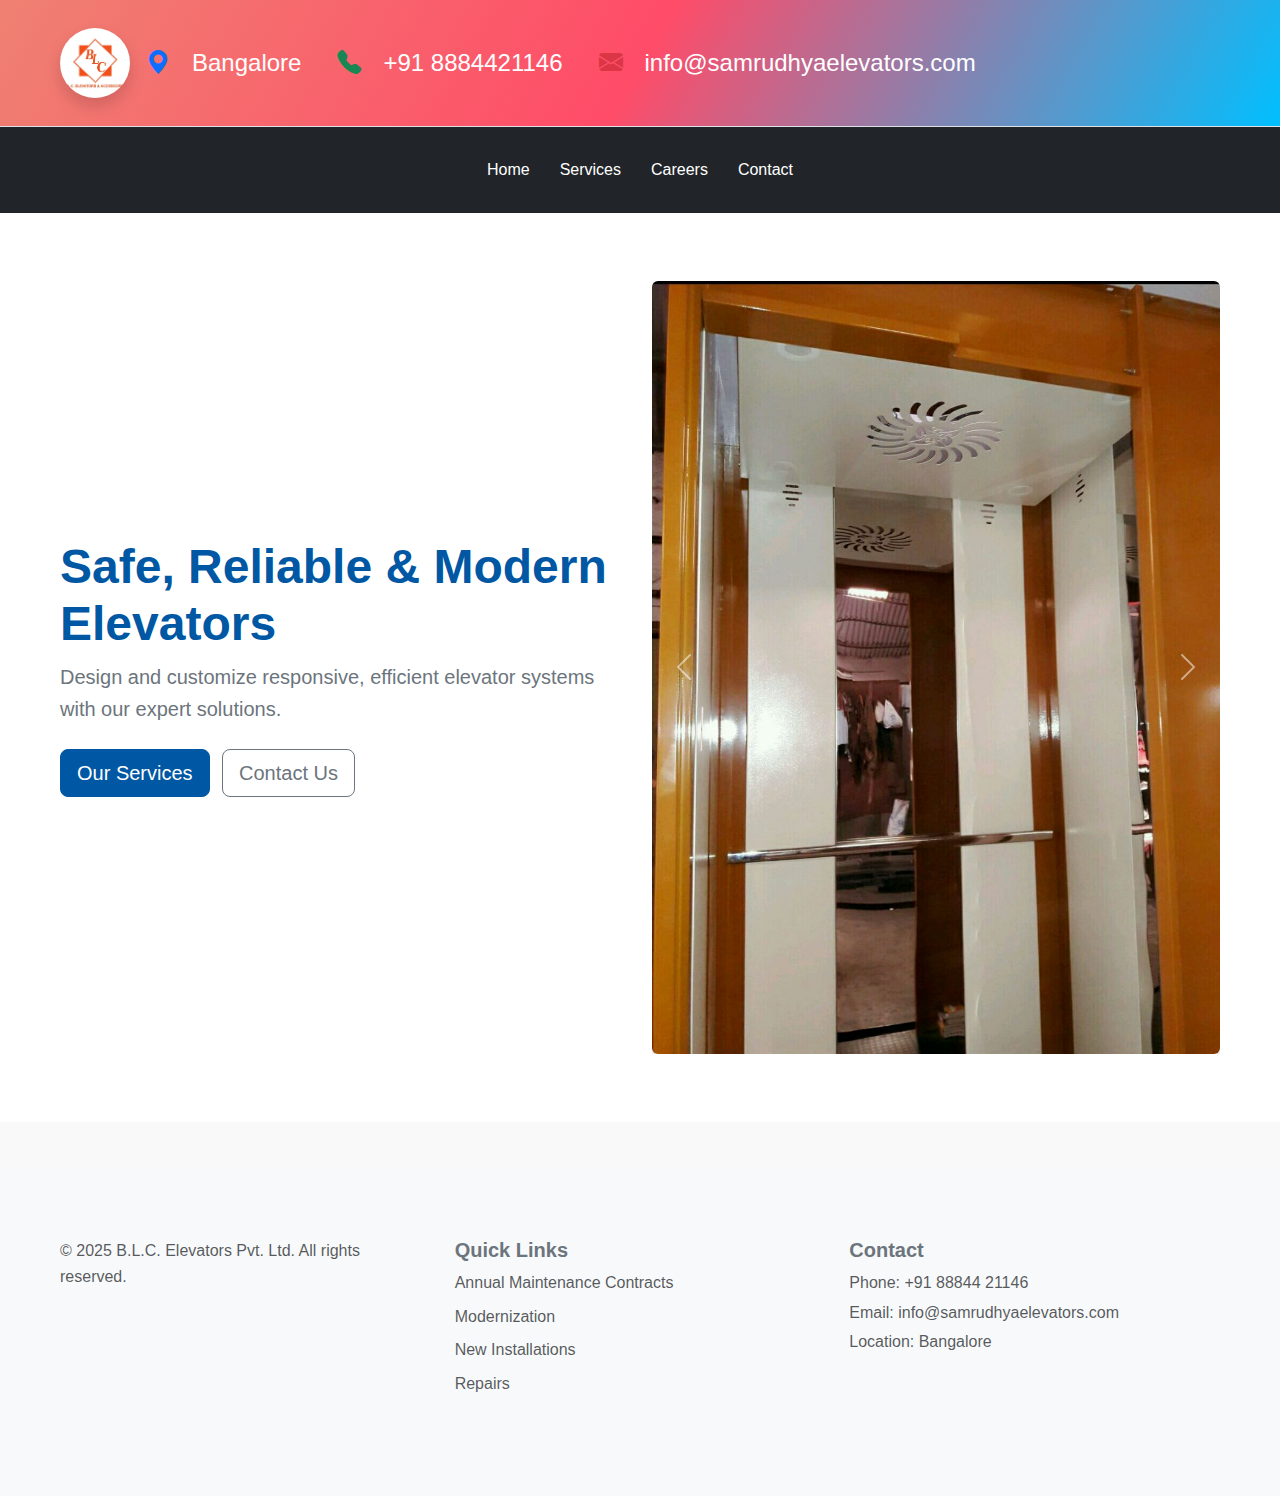
<file: index.html>
<!DOCTYPE html>
<html lang="en">
<head>
  <meta charset="UTF-8" />
  <meta name="viewport" content="width=device-width, initial-scale=1.0" />
  <title>B.L.C Elevators</title>
  
  <!-- Bootstrap 5 CSS -->
  <link href="https://cdn.jsdelivr.net/npm/bootstrap@5.3.2/dist/css/bootstrap.min.css" rel="stylesheet" />
  
  <!-- Bootstrap Icons -->
  <link rel="stylesheet" href="https://cdn.jsdelivr.net/npm/bootstrap-icons/font/bootstrap-icons.css" />

  <!-- Custom CSS -->
  <link rel="stylesheet" href="style.css" />

  <!-- Performance -->
  <link rel="preconnect" href="https://cdn.jsdelivr.net">
  <meta name="description" content="Atlas Elevators - Lift Maintenance, Modernization & Installations" />
</head>
<body>

  <!-- Header -->
  <header class="bg-light border-bottom sticky-top py-2">
    <div class="container d-flex justify-content-between align-items-center flex-wrap">
      <div class="d-flex align-items-center gap-3">
        <img src="Blcelevators/blc.jpeg" alt="Blc Elevators" class="logo-im rounded-circle shadow" loading="lazy" width="70" height="70" />
        <i class="bi bi-geo-alt-fill text-primary"></i>
        <span>Bangalore</span>
        <i class="bi bi-telephone-fill text-success"></i>
        <span>+91 8884421146</span>
        <i class="bi bi-envelope-fill text-danger"></i>
        <span>info@samrudhyaelevators.com</span>
      </div>
    </div>
  </header>

<!-- Navigation Menu -->
<nav class="bg-dark">
    <div class="container py-1">
        <ul class="nav justify-content-center py-3">
        <li class="nav-item"><a class="nav-link text-white" href="home.html">Home</a></li>
        <li class="nav-item"><a class="nav-link text-white" href="services.html">Services</a></li>
        <li class="nav-item"><a class="nav-link text-white" href="career.html">Careers</a></li>
        <li class="nav-item"><a class="nav-link text-white" href="contact.html">Contact</a></li>
        </ul>
    </div>
    </nav>



  <!-- Hero Section -->
  <section class="py-5 bg-white text-center text-lg-start">
    <div class="container">
      <div class="row align-items-center g-4">
        <div class="col-lg-6">
          <h1 class="display-5 fw-bold">Safe, Reliable & Modern Elevators</h1>
          <p class="lead">
            Design and customize responsive, efficient elevator systems with our expert solutions.
          </p>
          <div class="mt-4">
            <a href="services.html" class="btn btn-primary btn-lg me-2">Our Services</a>
            <a href="contact.html" class="btn btn-outline-secondary btn-lg">Contact Us</a>
          </div>
        </div>
        <!-- <div class="col-lg-6 text-center">
          <img src="Blcelevators/blc.jpeg" alt="Blc Elevators" class="img-fluid rounded shadow" loading="lazy" width="600" height="400" />
        </div> -->
        <div id="carouselExample" class="carousel slide col-lg-6 text-center" data-bs-ride="carousel">
            <div class="carousel-inner">
              <div class="carousel-item active">
                <img src="Blcelevators/WhatsApp Image 2025-04-22 at 19.06.05.jpeg" class="d-block w-100 img-fluid rounded shadow" alt="Blc Elevators 1" loading="lazy">
              </div>
              <div class="carousel-item">
                <img src="Blcelevators/WhatsApp Image 2025-04-22 at 18.22.59 (1).jpeg" class="d-block w-100 img-fluid rounded shadow" alt="Blc Elevators 2" loading="lazy">
              </div>
              <div class="carousel-item">
                <img src="Blcelevators/WhatsApp Image 2025-04-22 at 19.06.07.jpeg" class="d-block w-100 img-fluid rounded shadow" alt="Blc Elevators 3" loading="lazy">
              </div>
              <div class="carousel-item">
                <img src="Blcelevators/WhatsApp Image 2025-04-22 at 18.27.47 (1).jpeg" class="d-block w-100 img-fluid rounded shadow" alt="Blc Elevators 4" loading="lazy">
              </div>
              <div class="carousel-item">
                <img src="Blcelevators/WhatsApp Image 2025-04-22 at 18.22.58.jpeg" class="d-block w-100 img-fluid rounded shadow" alt="Blc Elevators 5" loading="lazy">
              </div>
            </div>


            <button class="carousel-control-prev" type="button" data-bs-target="#carouselExample" data-bs-slide="prev">
              <span class="carousel-control-prev-icon" aria-hidden="true"></span>
              <span class="visually-hidden">Previous</span>
            </button>
            <button class="carousel-control-next" type="button" data-bs-target="#carouselExample" data-bs-slide="next">
              <span class="carousel-control-next-icon" aria-hidden="true"></span>
              <span class="visually-hidden">Next</span>
            </button>
          </div>
      </div>
    </div>
  </section>



  <!-- Footer -->
  <footer class="bg-light py-5 mt-5">
    <div class="container">
      <div class="row text-center text-md-start">
        <div class="col-md-4 mb-3">
          <p class="text-muted">© 2025 B.L.C. Elevators Pvt. Ltd. All rights reserved.</p>
        </div>
        <div class="col-md-4 mb-3">
          <h5>Quick Links</h5>
          <ul class="list-unstyled">
            <li><a href="#" class="text-decoration-none text-muted">Annual Maintenance Contracts</a></li>
            <li><a href="#" class="text-decoration-none text-muted">Modernization</a></li>
            <li><a href="#" class="text-decoration-none text-muted">New Installations</a></li>
            <li><a href="#" class="text-decoration-none text-muted">Repairs</a></li>
          </ul>
        </div>
        <div class="col-md-4 mb-3">
          <h5>Contact</h5>
          <p class="text-muted mb-1">Phone: +91 88844 21146</p>
          <p class="text-muted mb-1">Email: info@samrudhyaelevators.com</p>
          <p class="text-muted">Location: Bangalore</p>
        </div>
      </div>
    </div>
  </footer>

  <!-- Scripts -->
  <script src="https://cdn.jsdelivr.net/npm/bootstrap@5.3.2/dist/js/bootstrap.bundle.min.js"></script>
  <script src="script.js" defer></script>
</body>
</html>
</file>
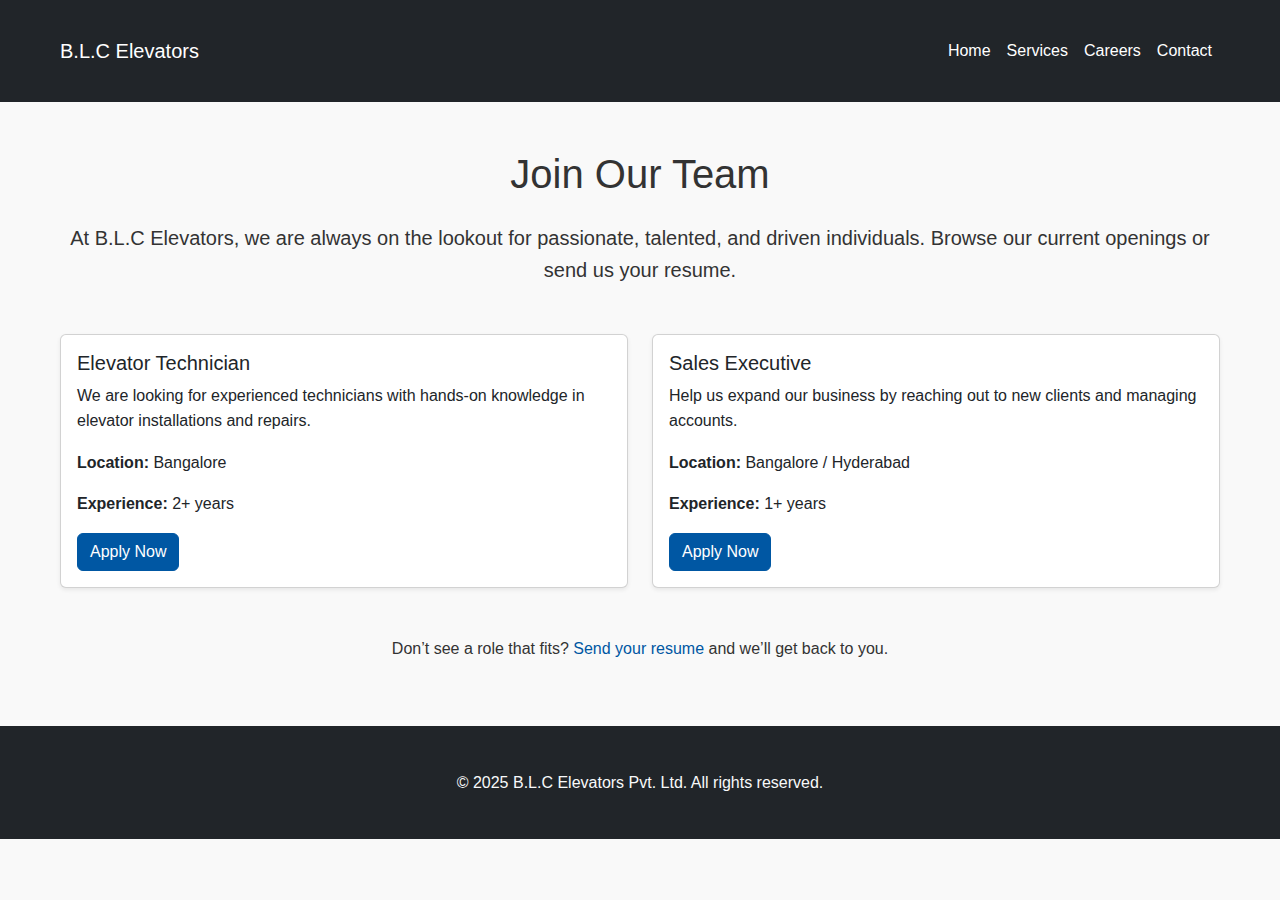
<file: career.html>
<!DOCTYPE html>
<html lang="en">
<head>
  <meta charset="UTF-8" />
  <meta name="viewport" content="width=device-width, initial-scale=1.0"/>
  <title>Careers - B.L.C Elevators</title>
  <link href="https://cdn.jsdelivr.net/npm/bootstrap@5.3.2/dist/css/bootstrap.min.css" rel="stylesheet"/>
  <link rel="stylesheet" href="style.css" />
</head>
<body>

  <!-- Navbar -->
  <nav class="navbar navbar-expand-lg navbar-dark bg-dark">
    <div class="container">
      <a class="navbar-brand" href="home.html">B.L.C Elevators</a>
      <button class="navbar-toggler" type="button" data-bs-toggle="collapse" data-bs-target="#navbarNav">
        <span class="navbar-toggler-icon"></span>
      </button>
      <div class="collapse navbar-collapse" id="navbarNav">
        <ul class="navbar-nav ms-auto">
          <li class="nav-item"><a class="nav-link" href="home.html">Home</a></li>
          <li class="nav-item"><a class="nav-link" href="services.html">Services</a></li>
          <li class="nav-item"><a class="nav-link active" href="career.html">Careers</a></li>
          <li class="nav-item"><a class="nav-link" href="contact.html">Contact</a></li>
        </ul>
      </div>
    </div>
  </nav>

  <!-- Page Content -->
  <div class="container py-5">
    <h1 class="text-center mb-4">Join Our Team</h1>
    <p class="lead text-center mb-5">At B.L.C Elevators, we are always on the lookout for passionate, talented, and driven individuals. Browse our current openings or send us your resume.</p>
    
    <div class="row g-4">
      <div class="col-md-6">
        <div class="card h-100 shadow-sm">
          <div class="card-body">
            <h5 class="card-title">Elevator Technician</h5>
            <p class="card-text">We are looking for experienced technicians with hands-on knowledge in elevator installations and repairs.</p>
            <p><strong>Location:</strong> Bangalore</p>
            <p><strong>Experience:</strong> 2+ years</p>
            <button class="btn btn-primary">Apply Now</button>
          </div>
        </div>
      </div>
      <div class="col-md-6">
        <div class="card h-100 shadow-sm">
          <div class="card-body">
            <h5 class="card-title">Sales Executive</h5>
            <p class="card-text">Help us expand our business by reaching out to new clients and managing accounts.</p>
            <p><strong>Location:</strong> Bangalore / Hyderabad</p>
            <p><strong>Experience:</strong> 1+ years</p>
            <button class="btn btn-primary">Apply Now</button>
          </div>
        </div>
      </div>
    </div>

    <div class="mt-5 text-center">
      <p>Don’t see a role that fits? <a href="mailto:info@samrudhyaelevators.com">Send your resume</a> and we’ll get back to you.</p>
    </div>
  </div>

  <!-- Footer -->
  <footer class="bg-dark text-light py-4 text-center">
    <div class="container">
      © 2025 B.L.C Elevators Pvt. Ltd. All rights reserved.
    </div>
  </footer>

  <script src="https://cdn.jsdelivr.net/npm/bootstrap@5.3.2/dist/js/bootstrap.bundle.min.js"></script>
</body>
</html>
</file>
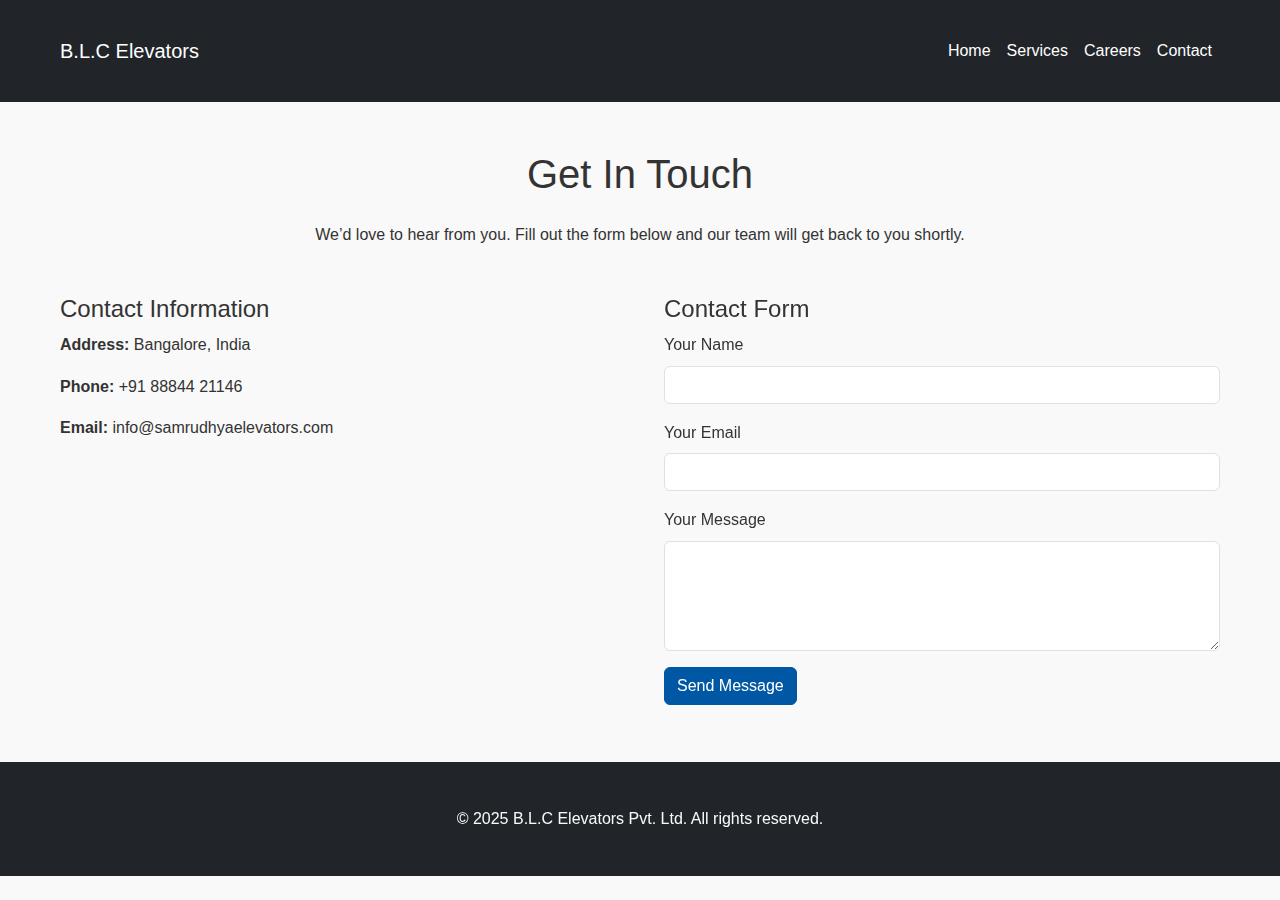
<file: contact.html>
<!DOCTYPE html>
<html lang="en">
<head>
  <meta charset="UTF-8" />
  <meta name="viewport" content="width=device-width, initial-scale=1.0"/>
  <title>Contact - B.L.C Elevators</title>
  <link href="https://cdn.jsdelivr.net/npm/bootstrap@5.3.2/dist/css/bootstrap.min.css" rel="stylesheet"/>
  <link rel="stylesheet" href="style.css" />
</head>
<body>

  <!-- Navbar -->
  <nav class="navbar navbar-expand-lg navbar-dark bg-dark">
    <div class="container">
      <a class="navbar-brand" href="home.html">B.L.C  Elevators</a>
      <button class="navbar-toggler" type="button" data-bs-toggle="collapse" data-bs-target="#navbarNav">
        <span class="navbar-toggler-icon"></span>
      </button>
      <div class="collapse navbar-collapse" id="navbarNav">
        <ul class="navbar-nav ms-auto">
          <li class="nav-item"><a class="nav-link" href="home.html">Home</a></li>
          <li class="nav-item"><a class="nav-link" href="services.html">Services</a></li>
          <li class="nav-item"><a class="nav-link" href="career.html">Careers</a></li>
          <li class="nav-item"><a class="nav-link active" href="contact.html">Contact</a></li>
        </ul>
      </div>
    </div>
  </nav>

  <!-- Contact Section -->
  <div class="container py-5">
    <h1 class="text-center mb-4">Get In Touch</h1>
    <p class="text-center mb-5">We’d love to hear from you. Fill out the form below and our team will get back to you shortly.</p>
    
    <div class="row g-5">
      <div class="col-md-6">
        <h4>Contact Information</h4>
        <p><strong>Address:</strong> Bangalore, India</p>
        <p><strong>Phone:</strong> +91 88844 21146</p>
        <p><strong>Email:</strong> info@samrudhyaelevators.com</p>
        <iframe class="w-100 rounded" height="250" style="border:0" loading="lazy"
          src="https://www.google.com/maps/embed?pb=!1m18!1m12!1m3!1d3890.502844061963!2d77.5946!3d12.9716!2m3!1f0!2f0!3f0!3m2!1i1024!2i768!4f13.1!3m3!1m2!1s0x3bae1670e1b9c179%3A0xfdf4e6763b8d097!2sBangalore!5e0!3m2!1sen!2sin!4v1617777777777!5m2!1sen!2sin">
        </iframe>
      </div>

      <div class="col-md-6">
        <h4>Contact Form</h4>
        <form>
          <div class="mb-3">
            <label for="name" class="form-label">Your Name</label>
            <input type="text" class="form-control" id="name" required />
          </div>
          <div class="mb-3">
            <label for="email" class="form-label">Your Email</label>
            <input type="email" class="form-control" id="email" required />
          </div>
          <div class="mb-3">
            <label for="message" class="form-label">Your Message</label>
            <textarea class="form-control" id="message" rows="4" required></textarea>
          </div>
          <button type="submit" class="btn btn-primary">Send Message</button>
        </form>
      </div>
    </div>
  </div>

  <!-- Footer -->
  <footer class="bg-dark text-light py-4 text-center">
    <div class="container">
      © 2025 B.L.C  Elevators Pvt. Ltd. All rights reserved.
    </div>
  </footer>

  <script src="https://cdn.jsdelivr.net/npm/bootstrap@5.3.2/dist/js/bootstrap.bundle.min.js"></script>
</body>
</html>
</file>
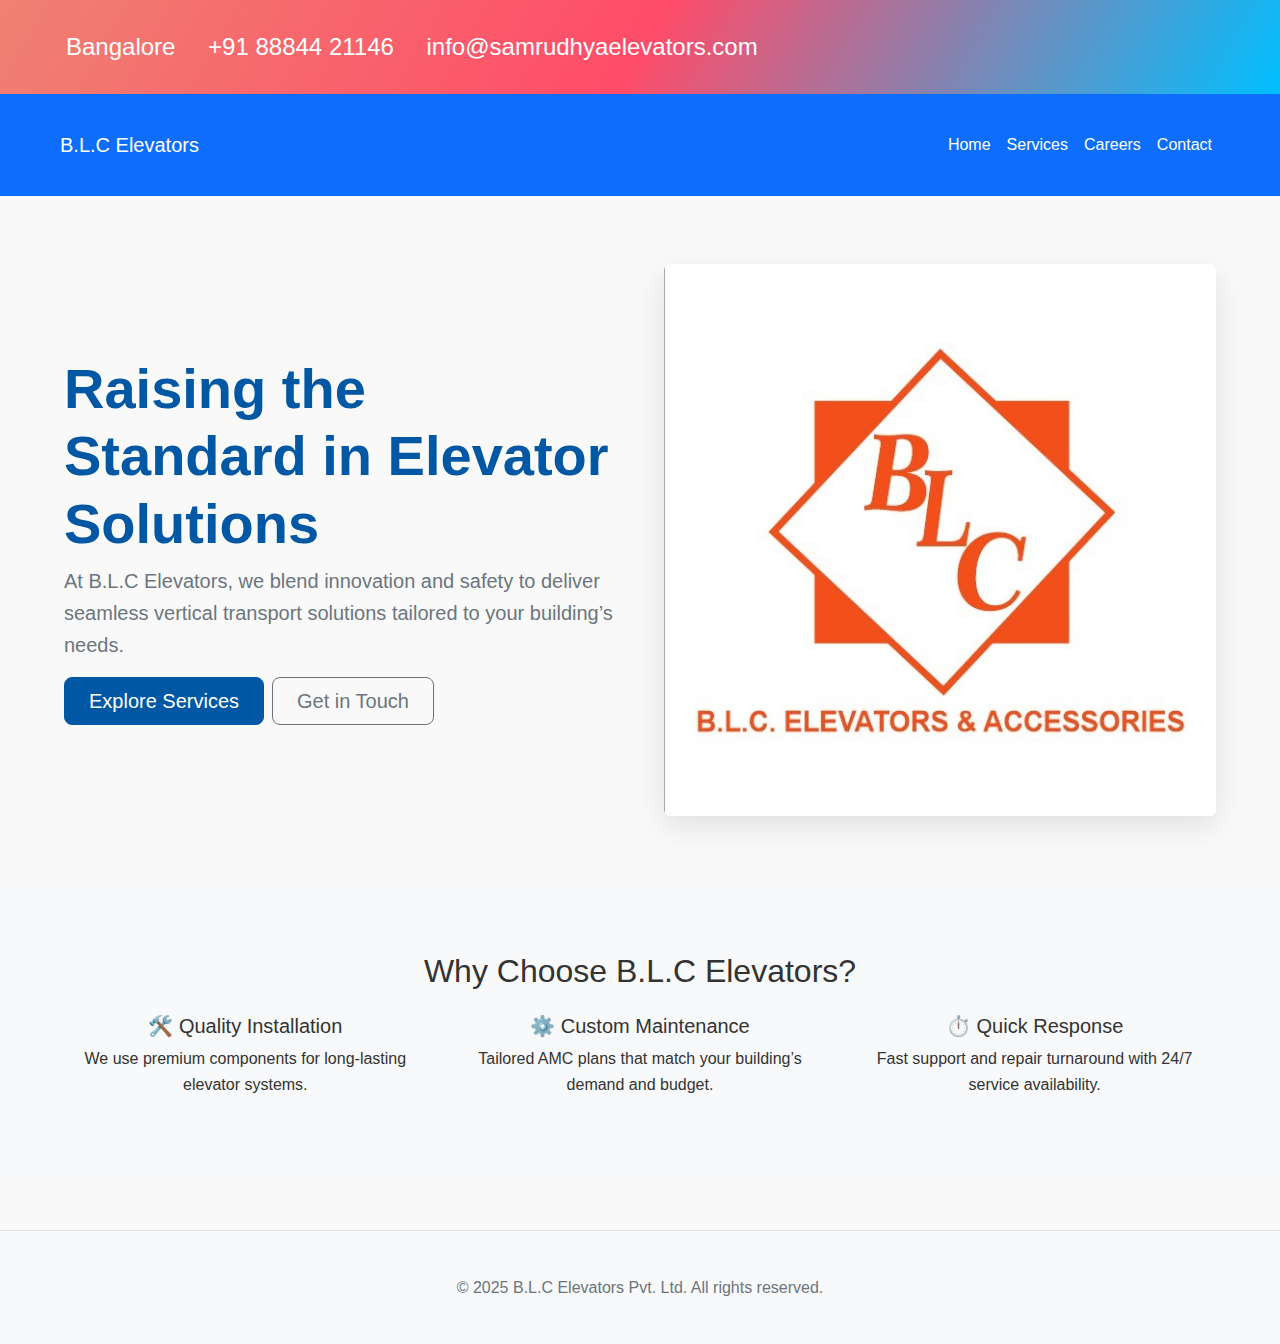
<file: home.html>
<!DOCTYPE html>
<html lang="en">
<head>
  <meta charset="UTF-8" />
  <meta name="viewport" content="width=device-width, initial-scale=1.0" />
  <title>Home | B.L.C Elevators</title>
  <link href="https://cdn.jsdelivr.net/npm/bootstrap@5.3.3/dist/css/bootstrap.min.css" rel="stylesheet" />
  <link rel="stylesheet" href="style.css" />
</head>
<body>

  <!-- Header -->
  <header class="py-2">
    <div class="container d-flex justify-content-between align-items-center flex-wrap">
      <div>
        <span><i class="bi bi-geo-alt-fill"></i> Bangalore</span>
        <span><i class="bi bi-telephone-fill"></i> +91 88844 21146</span>
        <span><i class="bi bi-envelope-fill"></i> info@samrudhyaelevators.com</span>
      </div>
    </div>
  </header>

  <!-- Navigation -->
  <nav class="navbar navbar-expand-lg navbar-dark bg-primary">
    <div class="container">
      <a class="navbar-brand" href="#">B.L.C Elevators</a>
      <button class="navbar-toggler" type="button" data-bs-toggle="collapse" data-bs-target="#navbarNav">
        <span class="navbar-toggler-icon"></span>
      </button>
      <div class="collapse navbar-collapse" id="navbarNav">
        <ul class="navbar-nav ms-auto">
          <li class="nav-item"><a class="nav-link active" href="home.html">Home</a></li>
          <li class="nav-item"><a class="nav-link" href="services.html">Services</a></li>
          <li class="nav-item"><a class="nav-link" href="career.html">Careers</a></li>
          <li class="nav-item"><a class="nav-link" href="contact.html">Contact</a></li>
        </ul>
      </div>
    </div>
  </nav>

  <!-- Hero Section -->
  <section class="py-5">
    <div class="container col-xxl-10 px-4">
      <div class="row align-items-center g-5">
        <div class="col-lg-6">
          <h1 class="display-4 fw-bold">Raising the Standard in Elevator Solutions</h1>
          <p class="lead">At B.L.C Elevators, we blend innovation and safety to deliver seamless vertical transport solutions tailored to your building’s needs.</p>
          <div class="d-grid gap-2 d-md-flex justify-content-md-start">
            <a href="services.html" class="btn btn-primary btn-lg px-4">Explore Services</a>
            <a href="contact.html" class="btn btn-outline-secondary btn-lg px-4">Get in Touch</a>
          </div>
        </div>
        <div class="col-lg-6 text-center">
          <img src="Blcelevators/blc.jpeg" class="img-fluid rounded" alt="Elevator Image" />
        </div>
      </div>
    </div>
  </section>

  <!-- Why Choose Us -->
  <section class="bg-light py-5">
    <div class="container text-center">
      <h2 class="mb-4">Why Choose B.L.C Elevators?</h2>
      <div class="row">
        <div class="col-md-4">
          <h5>🛠️ Quality Installation</h5>
          <p>We use premium components for long-lasting elevator systems.</p>
        </div>
        <div class="col-md-4">
          <h5>⚙️ Custom Maintenance</h5>
          <p>Tailored AMC plans that match your building’s demand and budget.</p>
        </div>
        <div class="col-md-4">
          <h5>⏱️ Quick Response</h5>
          <p>Fast support and repair turnaround with 24/7 service availability.</p>
        </div>
      </div>
    </div>
  </section>

  <!-- Footer -->
  <footer class="py-4 text-center border-top mt-5">
    <div class="container">
      <p class="mb-0">© 2025 B.L.C Elevators Pvt. Ltd. All rights reserved.</p>
    </div>
  </footer>

  <script src="https://cdn.jsdelivr.net/npm/bootstrap@5.3.3/dist/js/bootstrap.bundle.min.js"></script>
</body>
</html>
</file>
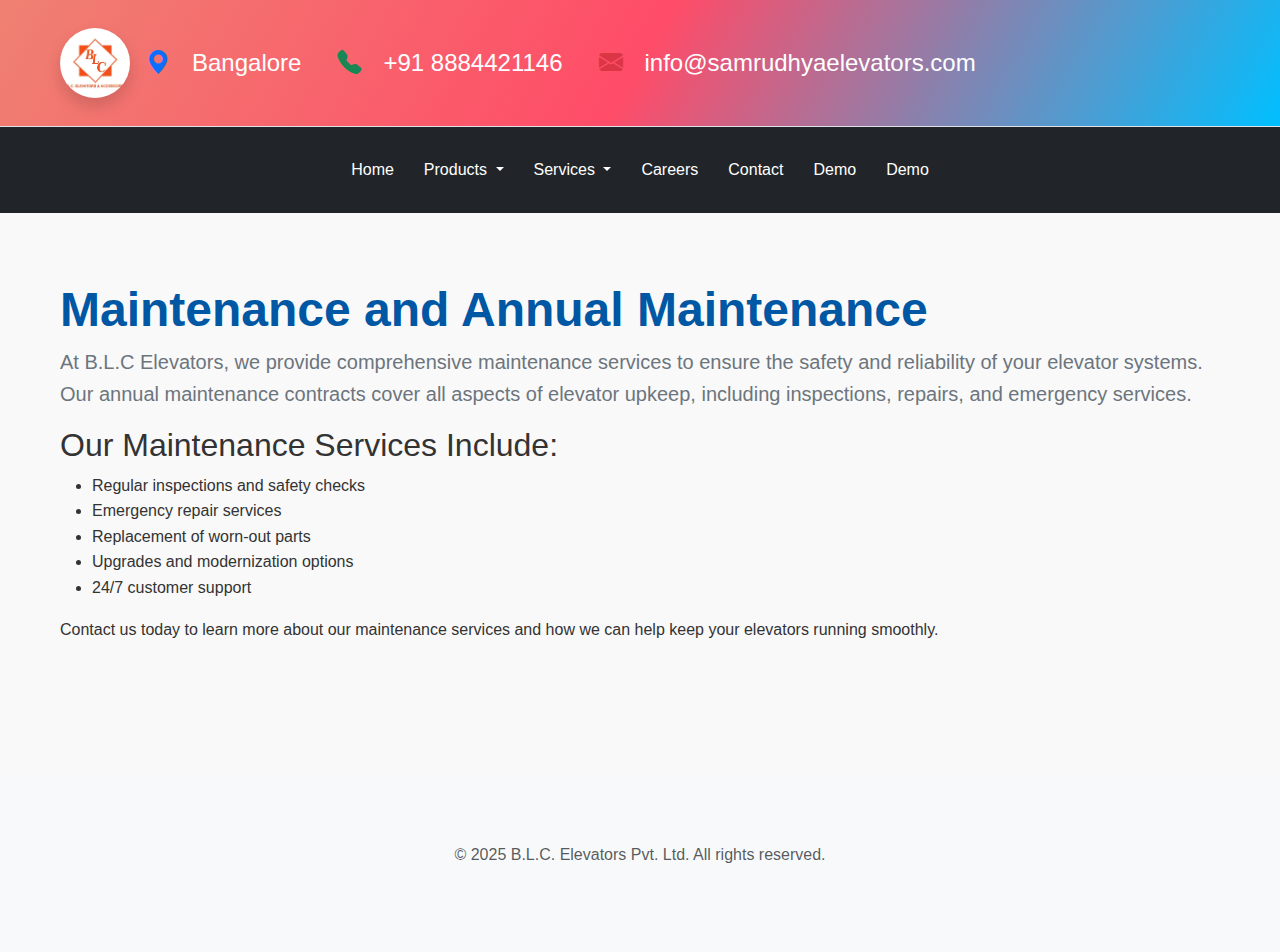
<file: Maintainence.html>
<!DOCTYPE html>
<html lang="en">
<head>
  <meta charset="UTF-8" />
  <meta name="viewport" content="width=device-width, initial-scale=1.0" />
  <title>Maintenance - B.L.C Elevators</title>
  
  <!-- Bootstrap 5 CSS -->
  <link href="https://cdn.jsdelivr.net/npm/bootstrap@5.3.2/dist/css/bootstrap.min.css" rel="stylesheet" />
  
  <!-- Bootstrap Icons -->
  <link rel="stylesheet" href="https://cdn.jsdelivr.net/npm/bootstrap-icons/font/bootstrap-icons.css" />

  <!-- Custom CSS -->
  <link rel="stylesheet" href="style.css" />
</head>
<body>

  <!-- Header -->
  <header class="bg-light border-bottom sticky-top py-2">
    <div class="container d-flex justify-content-between align-items-center flex-wrap">
      <div class="d-flex align-items-center gap-3">
        <img src="Blcelevators/blc.jpeg" alt="Blc Elevators" class="logo-im rounded-circle shadow" loading="lazy" width="70" height="70" />
        <i class="bi bi-geo-alt-fill text-primary"></i>
        <span>Bangalore</span>
        <i class="bi bi-telephone-fill text-success"></i>
        <span>+91 8884421146</span>
        <i class="bi bi-envelope-fill text-danger"></i>
        <span>info@samrudhyaelevators.com</span>
      </div>
    </div>
  </header>

  <!-- Navigation Menu -->
  <nav class="bg-dark">
    <div class="container py-1">
      <ul class="nav justify-content-center py-3">
        <li class="nav-item"><a class="nav-link text-white" href="home.html">Home</a></li>
        <li class="nav-item dropdown">
          <a class="nav-link dropdown-toggle text-white" href="#" id="productsDropdown" role="button" data-bs-toggle="dropdown" aria-expanded="false">
            Products
          </a>
          <ul class="dropdown-menu" aria-labelledby="productsDropdown">
            <li><a class="dropdown-item" href="spare_parts.html">Spare Parts</a></li>
          </ul>
        </li>
        <li class="nav-item dropdown">
          <a class="nav-link dropdown-toggle text-white" href="#" id="servicesDropdown" role="button" data-bs-toggle="dropdown" aria-expanded="false">
            Services
          </a>
          <ul class="dropdown-menu" aria-labelledby="servicesDropdown">
            <li><a class="dropdown-item" href="maintenance.html">Maintenance and Annual Maintenance</a></li>
          </ul>
        </li>
        <li class="nav-item"><a class="nav-link text-white" href="career.html">Careers</a></li>
        <li class="nav-item"><a class="nav-link text-white" href="contact.html">Contact</a></li>
        <li class="nav-item"><a class="nav-link text-white" href="">Demo</a></li>
        <li class="nav-item"><a class="nav-link text-white" href="">Demo</a></li>
      </ul>
    </div>
  </nav>

  <!-- Content Section -->
  <section class="py-5">
    <div class="container">
      <h1 class="display-5 fw-bold">Maintenance and Annual Maintenance</h1>
      <p class="lead">At B.L.C Elevators, we provide comprehensive maintenance services to ensure the safety and reliability of your elevator systems. Our annual maintenance contracts cover all aspects of elevator upkeep, including inspections, repairs, and emergency services.</p>
      <h2>Our Maintenance Services Include:</h2>
      <ul>
        <li>Regular inspections and safety checks</li>
        <li>Emergency repair services</li>
        <li>Replacement of worn-out parts</li>
        <li>Upgrades and modernization options</li>
        <li>24/7 customer support</li>
      </ul>
      <p>Contact us today to learn more about our maintenance services and how we can help keep your elevators running smoothly.</p>
    </div>
  </section>

  <!-- Footer -->
  <footer class="bg-light py-5 mt-5">
    <div class="container">
      <p class="text-muted text-center">© 2025 B.L.C. Elevators Pvt. Ltd. All rights reserved.</p>
    </div>
  </footer>

  <!-- Scripts -->
  <script src="https://cdn.jsdelivr.net/npm/bootstrap@5.3.2/dist/js/bootstrap.bundle.min.js"></script>
</body>
</html>
</file>
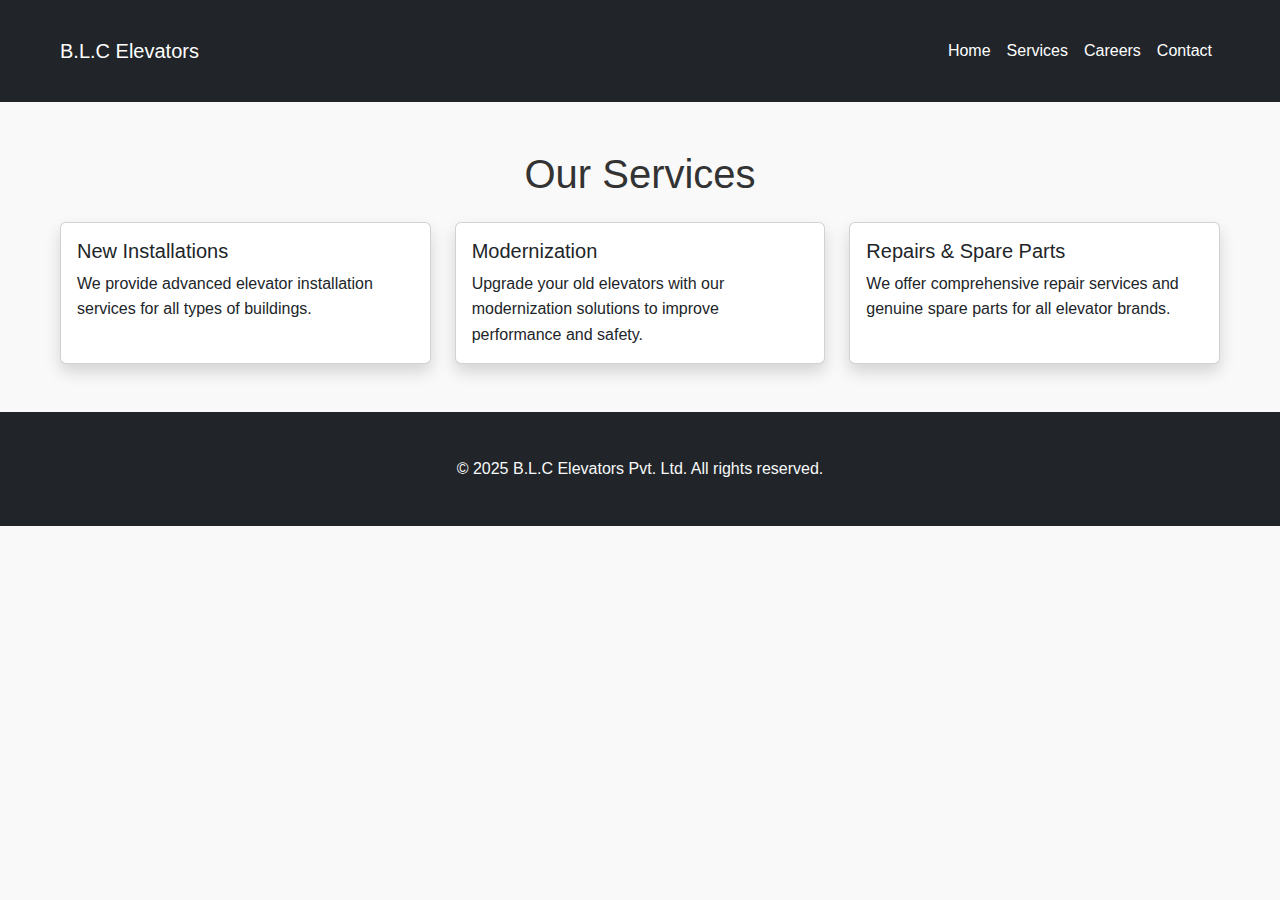
<file: services.html>
<!DOCTYPE html>
<html lang="en">
<head>
  <meta charset="UTF-8" />
  <meta name="viewport" content="width=device-width, initial-scale=1.0" />
  <title>Services - B.L.C Elevators</title>
  <link
    href="https://cdn.jsdelivr.net/npm/bootstrap@5.3.2/dist/css/bootstrap.min.css"
    rel="stylesheet"
  />
  <link rel="stylesheet" href="style.css" />
</head>
<body>

  <!-- Navbar -->
  <nav class="navbar navbar-expand-lg navbar-dark bg-dark">
    <div class="container">
      <a class="navbar-brand" href="home.html">B.L.C Elevators</a>
      <button class="navbar-toggler" type="button" data-bs-toggle="collapse" data-bs-target="#navbarNav">
        <span class="navbar-toggler-icon"></span>
      </button>
      <div class="collapse navbar-collapse" id="navbarNav">
        <ul class="navbar-nav ms-auto">
          <li class="nav-item"><a class="nav-link" href="home.html">Home</a></li>
          <li class="nav-item"><a class="nav-link active" href="services.html">Services</a></li>
          <li class="nav-item"><a class="nav-link" href="career.html">Careers</a></li>
          <li class="nav-item"><a class="nav-link" href="contact.html">Contact</a></li>
        </ul>
      </div>
    </div>
  </nav>

  <!-- Page Content -->
  <div class="container py-5">
    <h1 class="mb-4 text-center">Our Services</h1>
    <div class="row g-4">
      <div class="col-md-4">
        <div class="card h-100 shadow">
          <div class="card-body">
            <h5 class="card-title">New Installations</h5>
            <p class="card-text">We provide advanced elevator installation services for all types of buildings.</p>
          </div>
        </div>
      </div>
      <div class="col-md-4">
        <div class="card h-100 shadow">
          <div class="card-body">
            <h5 class="card-title">Modernization</h5>
            <p class="card-text">Upgrade your old elevators with our modernization solutions to improve performance and safety.</p>
          </div>
        </div>
      </div>
      <div class="col-md-4">
        <div class="card h-100 shadow">
          <div class="card-body">
            <h5 class="card-title">Repairs & Spare Parts</h5>
            <p class="card-text">We offer comprehensive repair services and genuine spare parts for all elevator brands.</p>
          </div>
        </div>
      </div>
    </div>
  </div>

  <!-- Footer -->
  <footer class="bg-dark text-light py-4 text-center">
    <div class="container">
      © 2025 B.L.C Elevators Pvt. Ltd. All rights reserved.
    </div>
  </footer>

  <script src="https://cdn.jsdelivr.net/npm/bootstrap@5.3.2/dist/js/bootstrap.bundle.min.js"></script>
</body>
</html>
</file>
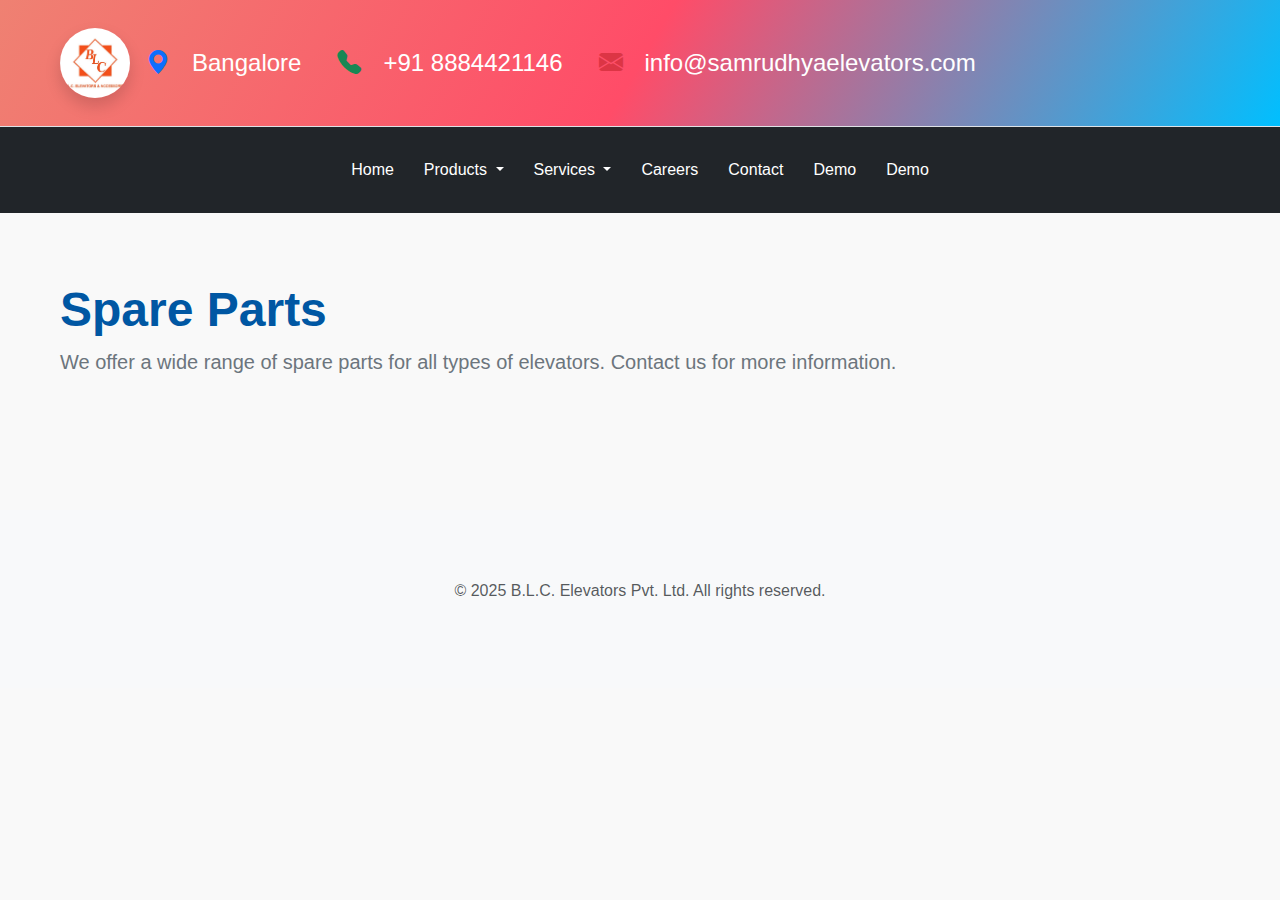
<file: spare_parts.html>
<!DOCTYPE html>
<html lang="en">
<head>
  <meta charset="UTF-8" />
  <meta name="viewport" content="width=device-width, initial-scale=1.0" />
  <title>Spare Parts - B.L.C Elevators</title>
  
  <!-- Bootstrap 5 CSS -->
  <link href="https://cdn.jsdelivr.net/npm/bootstrap@5.3.2/dist/css/bootstrap.min.css" rel="stylesheet" />
  
  <!-- Bootstrap Icons -->
  <link rel="stylesheet" href="https://cdn.jsdelivr.net/npm/bootstrap-icons/font/bootstrap-icons.css" />

  <!-- Custom CSS -->
  <link rel="stylesheet" href="style.css" />
</head>
<body>

  <!-- Header -->
  <header class="bg-light border-bottom sticky-top py-2">
    <div class="container d-flex justify-content-between align-items-center flex-wrap">
      <div class="d-flex align-items-center gap-3">
        <img src="Blcelevators/blc.jpeg" alt="Blc Elevators" class="logo-im rounded-circle shadow" loading="lazy" width="70" height="70" />
        <i class="bi bi-geo-alt-fill text-primary"></i>
        <span>Bangalore</span>
        <i class="bi bi-telephone-fill text-success"></i>
        <span>+91 8884421146</span>
        <i class="bi bi-envelope-fill text-danger"></i>
        <span>info@samrudhyaelevators.com</span>
      </div>
    </div>
  </header>

  <!-- Navigation Menu -->
  <nav class="bg-dark">
    <div class="container py-1">
      <ul class="nav justify-content-center py-3">
        <li class="nav-item"><a class="nav-link text-white" href="home.html">Home</a></li>
        <li class="nav-item dropdown">
          <a class="nav-link dropdown-toggle text-white" href="#" id="productsDropdown" role="button" data-bs-toggle="dropdown" aria-expanded="false">
            Products
          </a>
          <ul class="dropdown-menu" aria-labelledby="productsDropdown">
            <li><a class="dropdown-item" href="spare_parts.html">Spare Parts</a></li>
          </ul>
        </li>
        <li class="nav-item dropdown">
        <a class="nav-link dropdown-toggle text-white" href="#" id="productsDropdown" role="button" data-bs-toggle="dropdown" aria-expanded="false">
            Services
        </a>
        <ul class="dropdown-menu" aria-labelledby="productsDropdown">
            <li><a class="dropdown-item" href="Maintainence.html">Maintainence and Annual Maintainence</a></li>
        </ul>
    </li>
        <li class="nav-item"><a class="nav-link text-white" href="career.html">Careers</a></li>
        <li class="nav-item"><a class="nav-link text-white" href="contact.html">Contact</a></li>
        <li class="nav-item"><a class="nav-link text-white" href="">Demo</a></li>
        <li class="nav-item"><a class="nav-link text-white" href="">Demo</a></li>
      </ul>
    </div>
  </nav>

  <!-- Content Section -->
  <section class="py-5">
    <div class="container">
      <h1 class="display-5 fw-bold">Spare Parts</h1>
      <p class="lead">We offer a wide range of spare parts for all types of elevators. Contact us for more information.</p>
    </div>
  </section>

  <!-- Footer -->
  <footer class="bg-light py-5 mt-5">
    <div class="container">
      <p class="text-muted text-center">© 2025 B.L.C. Elevators Pvt. Ltd. All rights reserved.</p>
    </div>
  </footer>

  <!-- Scripts -->
  <script src="https://cdn.jsdelivr.net/npm/bootstrap@5.3.2/dist/js/bootstrap.bundle.min.js"></script>
</body>
</html>
</file>
<file: style.css>
.header-top {
    padding: 15px 0;
    background: linear-gradient(300deg, #00bfff, #ff4c68, #ef8172);
    background-size: 180% 180%;
    animation: gradient-animation 18s ease infinite;
}/* ===== Custom Variables ===== */
:root {
    --primary-color: #0057a3;
    --secondary-color: #6c757d;
    --accent-color: #f0f0f0;
    --bg-color: #ffffff;
    --text-color: #212529;
    --transition-speed: 0.3s;
    --font-main: 'Segoe UI', Tahoma, Geneva, Verdana, sans-serif;
  }
  
  /* ===== Global Styles ===== */
  body {
    font-family: var(--font-main);
    color: var(--text-color);
    background-color: var(--bg-color);
    line-height: 1.7;
    scroll-behavior: smooth;
  }
  
  a {
    color: var(--primary-color);
    text-decoration: none;
    transition: color var(--transition-speed);
  }
  a:hover {
    color: darken(var(--primary-color), 10%);
  }
  
  /* ===== Header ===== */
  header {
    background: linear-gradient(300deg,  #00bfff, #ff4c68, #ef8172);
    color: #e6dfdf;
    font-size: 0.9rem;
  }
  header i {
    margin-right: 6px;
  }
  header span {
    margin-right: 20px;
    font-weight: 500;
  }
  
  /* ===== Hero Section ===== */
  section {
    transition: background var(--transition-speed);
  }
  section h1 {
    color: var(--primary-color);
  }
  section .lead {
    color: var(--secondary-color);
  }
  section img {
    border-radius: 0.5rem;
    box-shadow: 0 10px 30px rgba(0, 0, 0, 0.1);
  }
  
  /* ===== Navigation ===== */
  nav {
    background-color: var(--primary-color) !important;
  }
  nav .nav-link {
    color: #fff !important;
    font-weight: 500;
    padding: 10px 15px;
    transition: background var(--transition-speed);
  }
  nav .nav-link:hover {
    background-color: rgba(255, 255, 255, 0.1);
    border-radius: 5px;
  }
  
  /* ===== Buttons ===== */
  .btn-primary {
    background-color: var(--primary-color);
    border-color: var(--primary-color);
  }
  .btn-outline-secondary {
    border-color: var(--secondary-color);
    color: var(--secondary-color);
  }
  .btn-outline-secondary:hover {
    background-color: var(--secondary-color);
    color: #fff;
  }
  
  /* ===== Footer ===== */
  footer {
    background-color: #f8f9fa;
    color: #6c757d;
  }
  footer h5 {
    font-weight: bold;
  }
  footer ul {
    padding-left: 0;
    list-style: none;
  }
  footer ul li {
    margin-bottom: 0.5rem;
  }
  footer ul li a:hover {
    text-decoration: underline;
  }
  
  /* ===== Animations ===== */
  @keyframes fadeInUp {
    0% {
      transform: translateY(20px);
      opacity: 0;
    }
    100% {
      transform: translateY(0);
      opacity: 1;
    }
  }
  section .row > div {
    animation: fadeInUp 0.8s ease-in-out;
  }
  
  /* ===== Media Queries ===== */
  @media (max-width: 768px) {
    header .container {
      flex-direction: column;
      gap: 0.5rem;
      text-align: center;
    }
  
    nav .nav {
      flex-direction: column;
    }
  
    section h1 {
      font-size: 2rem;
    }
  }
  /* General Reset */
* {
    margin: 0;
    padding: 0;
    box-sizing: border-box;
}

/* Body Styling */
body {
    font-family: 'Arial', sans-serif;
    background-color: #f9f9f9;
    color: #333;
    line-height: 1.6;
}

/* Container for the entire page */
.container {
    width: 100%;
    max-width: 1200px;
    margin: 0 auto;
    padding: 20px;
}

/* Header Styles */
header {
    background-color: #007bff;
    color: #fff;
    padding: 15px 0;
    text-align: center;
    font-size: 1.5rem;
}

header h1 {
    margin: 0;
    font-size: 2rem;
}

/* Career Section Styling */
.career-section {
    background-color: #fff;
    padding: 50px 20px;
    margin-top: 20px;
    border-radius: 8px;
    box-shadow: 0 2px 10px rgba(0, 0, 0, 0.1);
}

.career-section h2 {
    text-align: center;
    font-size: 2rem;
    color: #007bff;
    margin-bottom: 30px;
}

/* Career Opportunities List */
.career-list {
    display: grid;
    grid-template-columns: 1fr 1fr;
    gap: 20px;
}

.career-list .job-item {
    background-color: #f1f1f1;
    padding: 20px;
    border-radius: 8px;
    box-shadow: 0 2px 8px rgba(0, 0, 0, 0.1);
    transition: transform 0.3s ease, box-shadow 0.3s ease;
}

.career-list .job-item:hover {
    transform: translateY(-10px);
    box-shadow: 0 4px 12px rgba(0, 0, 0, 0.2);
}

.job-item h3 {
    color: #333;
    font-size: 1.5rem;
    margin-bottom: 10px;
}

.job-item p {
    font-size: 1rem;
    color: #555;
}

.job-item a {
    display: inline-block;
    margin-top: 15px;
    padding: 10px 15px;
    background-color: #007bff;
    color: #fff;
    text-decoration: none;
    border-radius: 5px;
    font-size: 1rem;
}

.job-item a:hover {
    background-color: #0056b3;
}

/* Application Form Styling */
.application-form {
    background-color: #fff;
    padding: 30px;
    border-radius: 8px;
    box-shadow: 0 2px 10px rgba(0, 0, 0, 0.1);
    margin-top: 40px;
}

.application-form h2 {
    text-align: center;
    font-size: 2rem;
    color: #007bff;
    margin-bottom: 30px;
}

.application-form .form-group {
    margin-bottom: 20px;
}

.application-form .form-group label {
    font-size: 1rem;
    color: #333;
    display: block;
    margin-bottom: 8px;
}

.application-form .form-group input,
.application-form .form-group textarea {
    width: 100%;
    padding: 12px;
    font-size: 1rem;
    border: 1px solid #ddd;
    border-radius: 5px;
    box-sizing: border-box;
}

.application-form .form-group textarea {
    resize: vertical;
    height: 150px;
}

.application-form button[type="submit"] {
    width: 100%;
    padding: 15px;
    background-color: #007bff;
    color: #fff;
    border: none;
    font-size: 1.2rem;
    border-radius: 5px;
    cursor: pointer;
    transition: background-color 0.3s ease;
}

.application-form button[type="submit"]:hover {
    background-color: #0056b3;
}

/* Responsive Design */
@media (max-width: 768px) {
    .career-list {
        grid-template-columns: 1fr;
    }

    .application-form {
        padding: 20px;
    }

    .career-section h2 {
        font-size: 1.8rem;
    }
}

@media (max-width: 480px) {
    header h1 {
        font-size: 1.5rem;
    }

    .career-section h2 {
        font-size: 1.6rem;
    }

    .application-form button[type="submit"] {
        font-size: 1rem;
        padding: 12px;
    }
}
</file>
